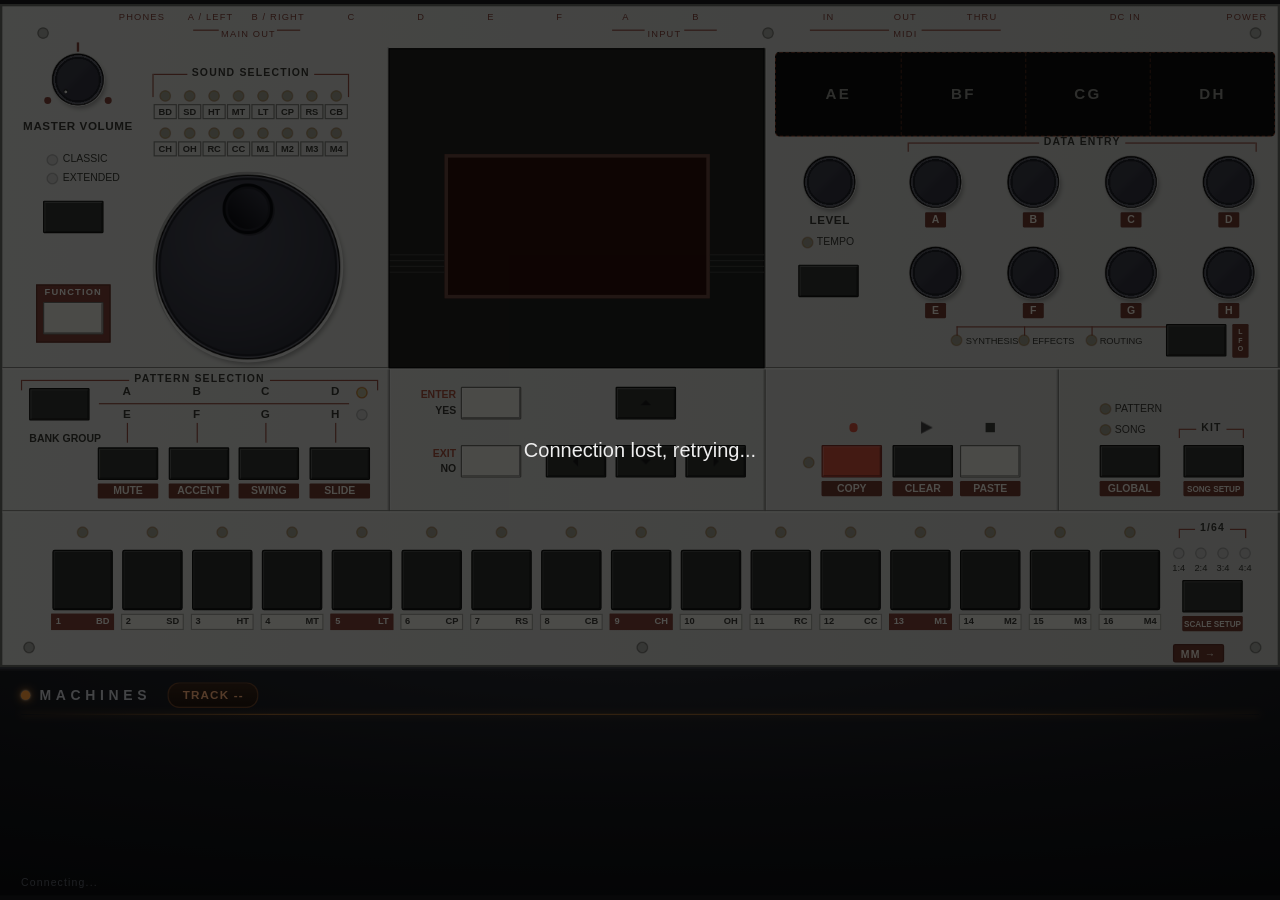
<file: source/elektron/md/mdJucePlugin/remote/index.html>
<!DOCTYPE html>
<html lang="en">
<head>
<meta charset="utf-8">
<meta name="viewport" content="width=device-width, initial-scale=1, maximum-scale=1, user-scalable=no, viewport-fit=cover">
<meta name="apple-mobile-web-app-capable" content="yes">
<meta name="apple-mobile-web-app-status-bar-style" content="black-translucent">
<meta name="mobile-web-app-capable" content="yes">
<title>Machinedrum</title>
<link rel="stylesheet" href="panel.css">
</head>
<body data-model="md">
<div id="stage">
<div id="panel" class="panel md">

	<div class="portLabel" style="left:95px;top:3px;width:50px">PHONES</div>
	<div class="portLabel" style="left:154px;top:3px;width:50px">A / LEFT</div>
	<div class="portLabel" style="left:210px;top:3px;width:54px">B / RIGHT</div>
	<div class="portLabel" style="left:280px;top:3px;width:40px">C</div>
	<div class="portLabel" style="left:340px;top:3px;width:40px">D</div>
	<div class="portLabel" style="left:400px;top:3px;width:40px">E</div>
	<div class="portLabel" style="left:459px;top:3px;width:40px">F</div>
	<div class="guide" style="left:164px;top:20px;width:22px;height:1px"></div>
	<div class="portLabel" style="left:188px;top:17px;width:46px">MAIN OUT</div>
	<div class="guide" style="left:236px;top:20px;width:20px;height:1px"></div>
	<div class="portLabel" style="left:519px;top:3px;width:34px">A</div>
	<div class="portLabel" style="left:579px;top:3px;width:34px">B</div>
	<div class="guide" style="left:524px;top:20px;width:28px;height:1px"></div>
	<div class="portLabel" style="left:554px;top:17px;width:30px">INPUT</div>
	<div class="guide" style="left:586px;top:20px;width:28px;height:1px"></div>
	<div class="portLabel" style="left:689px;top:3px;width:42px">IN</div>
	<div class="portLabel" style="left:755px;top:3px;width:42px">OUT</div>
	<div class="portLabel" style="left:818px;top:3px;width:48px">THRU</div>
	<div class="guide" style="left:694px;top:20px;width:68px;height:1px"></div>
	<div class="portLabel" style="left:764px;top:17px;width:24px">MIDI</div>
	<div class="guide" style="left:790px;top:20px;width:68px;height:1px"></div>
	<div class="portLabel" style="left:937px;top:3px;width:56px">DC IN</div>
	<div class="portLabel" style="left:1039px;top:3px;width:61px">POWER</div>

	<div class="screw" style="left:30px;top:18px"></div>
	<div class="screw" style="left:653px;top:18px"></div>
	<div class="screw" style="left:1072px;top:18px"></div>
	<div class="screw" style="left:18px;top:546px"></div>
	<div class="screw" style="left:545px;top:546px"></div>
	<div class="screw" style="left:1072px;top:546px"></div>
	<div class="ruleV" style="left:332px;top:36px;height:398px"></div>
	<div class="ruleV" style="left:655px;top:36px;height:398px"></div>
	<div class="ruleV" style="left:907px;top:311px;height:123px"></div>
	<div class="ruleH shadow" style="top:310px"></div>
	<div class="ruleH highlight" style="top:311px"></div>
	<div class="ruleH shadow" style="top:433px"></div>
	<div class="ruleH highlight" style="top:434px"></div>

	<!-- left: master, sound selection, mode, wheel, function -->
	<div class="masterMark" style="left:64px;top:31px;width:2px;height:8px"></div>
	<div class="masterMark dot" style="left:36px;top:78px"></div>
	<div class="masterMark dot" style="left:88px;top:78px"></div>
	<div class="knob master" id="encMaster" style="left:42px;top:40px"><div class="cap"></div></div>
	<div class="panelLabel" style="left:17px;top:96px;width:96px">MASTER VOLUME</div>
	<div class="titleRule" style="left:129px;top:58px;width:169px;height:20px"><span>SOUND SELECTION</span></div>
	<div id="soundSelect" class="soundSelect" style="left:130px;top:72px;width:167px;height:57px"></div>
	<div class="led modeDot" id="ledClassic" style="left:38px;top:127px"></div>
	<div class="modeLabel" style="left:52px;top:124px;width:72px">CLASSIC</div>
	<div class="led modeDot" id="ledExtended" style="left:38px;top:143px"></div>
	<div class="modeLabel" style="left:52px;top:140px;width:72px">EXTENDED</div>
	<div class="key" data-control="ClassicExtended" style="left:35px;top:167px"></div>
	<div class="knob wheel" id="encSound" data-encoder="SoundSelection" style="left:129px;top:142px"><div class="cap"></div></div>
	<div class="functionBezel" style="left:29px;top:239px;width:64px;height:50px"></div>
	<div class="functionLegend" style="left:30px;top:240px;width:62px">FUNCTION</div>
	<div class="key light" data-control="Function" style="left:35px;top:254px"></div>

	<!-- center display -->
	<div class="screenPanel" style="left:332px;top:36px;width:323px;height:275px"></div>
	<div class="lcd" style="left:380px;top:127px;width:228px;height:124px"><canvas id="lcd" width="128" height="64"></canvas></div>
	<div class="stripe" style="left:333px;top:213px"></div><div class="stripe" style="left:608px;top:213px"></div>
	<div class="stripe" style="left:333px;top:218px"></div><div class="stripe" style="left:608px;top:218px"></div>
	<div class="stripe" style="left:333px;top:223px"></div><div class="stripe" style="left:608px;top:223px"></div>
	<div class="stripe" style="left:333px;top:228px"></div><div class="stripe" style="left:608px;top:228px"></div>

	<!-- right: level, tempo, data entry -->
	<div id="xy" class="xyPad" style="left:664px;top:39px;width:430px;height:73px"></div>
	<div class="knob" id="encLevel" data-encoder="Level" style="left:688px;top:128px"><div class="cap"></div></div>
	<div class="panelLabel" style="left:682px;top:177px;width:58px">LEVEL</div>
	<div class="led" id="ledTempo" style="left:687px;top:198px"></div>
	<div class="miniLabel" style="left:700px;top:195px;width:44px;text-align:left">TEMPO</div>
	<div class="key" data-control="Tempo" style="left:684px;top:222px"></div>
	<div class="titleRule" style="left:778px;top:117px;width:300px;height:8px"><span>DATA ENTRY</span></div>
		<div id="dataEntry" class="dataEntry" style="left:779px;top:128px;width:298px;height:140px"></div>
	<div class="guide" style="left:820px;top:275px;width:180px;height:1px"></div>
	<div class="guide" style="left:820px;top:275px;width:1px;height:8px"></div>
	<div class="guide" style="left:878px;top:275px;width:1px;height:8px"></div>
	<div class="guide" style="left:936px;top:275px;width:1px;height:8px"></div>
	<div class="led" id="stSynth" style="left:815px;top:282px"></div>
	<div class="pageLabel" style="left:828px;top:280px;width:44px">SYNTHESIS</div>
	<div class="led" id="stFx" style="left:873px;top:282px"></div>
	<div class="pageLabel" style="left:885px;top:280px;width:42px">EFFECTS</div>
	<div class="led" id="stRoute" style="left:931px;top:282px"></div>
	<div class="pageLabel" style="left:943px;top:280px;width:44px">ROUTING</div>
	<div class="key" data-control="SynthesisEffectsRouting" style="left:1000px;top:273px"></div>
	<div class="verticalTab" style="left:1057px;top:273px">L<br>F<br>O</div>

	<!-- lower left: pattern selection -->
	<div class="titleRule" style="left:16px;top:321px;width:307px;height:9px"><span>PATTERN SELECTION</span></div>
	<div class="key" data-control="BankGroup" style="left:23px;top:328px"></div>
	<div class="secondary plain" style="left:20px;top:365px;width:68px">BANK GROUP</div>
	<div class="guide" style="left:83px;top:341px;width:215px;height:1px"></div>
	<div class="bankLetter" style="left:83px;top:324px">A</div><div class="bankLetter" style="left:143px;top:324px">B</div>
	<div class="bankLetter" style="left:202px;top:324px">C</div><div class="bankLetter" style="left:262px;top:324px">D</div>
	<div class="bankLetter" style="left:83px;top:344px">E</div><div class="bankLetter" style="left:143px;top:344px">F</div>
	<div class="bankLetter" style="left:202px;top:344px">G</div><div class="bankLetter" style="left:262px;top:344px">H</div>
	<div class="led bankInd top" id="ledBankAD" style="left:304px;top:327px"></div>
	<div class="led bankInd" id="ledBankEH" style="left:304px;top:346px"></div>
	<div class="guide" style="left:107px;top:358px;width:1px;height:17px"></div>
	<div class="guide" style="left:167px;top:358px;width:1px;height:17px"></div>
	<div class="guide" style="left:226px;top:358px;width:1px;height:17px"></div>
	<div class="guide" style="left:286px;top:358px;width:1px;height:17px"></div>
	<div class="captionedKey" style="left:82px;top:379px"><div class="key" data-control="BankA"></div><div class="secondary">MUTE</div></div>
	<div class="captionedKey" style="left:143px;top:379px"><div class="key" data-control="BankB"></div><div class="secondary">ACCENT</div></div>
	<div class="captionedKey" style="left:203px;top:379px"><div class="key" data-control="BankC"></div><div class="secondary">SWING</div></div>
	<div class="captionedKey" style="left:264px;top:379px"><div class="key" data-control="BankD"></div><div class="secondary">SLIDE</div></div>

	<!-- center navigation -->
	<div class="twoLine" style="left:356px;top:327px"><div class="action">ENTER</div><div>YES</div></div>
	<div class="key light" data-control="Enter" style="left:394px;top:327px"></div>
	<div class="key" data-control="Up" style="left:527px;top:327px"><div class="glyph up"></div></div>
	<div class="twoLine" style="left:356px;top:377px"><div class="action">EXIT</div><div>NO</div></div>
	<div class="key light" data-control="Exit" style="left:394px;top:377px"></div>
	<div class="key" data-control="Left" style="left:467px;top:377px"><div class="glyph left"></div></div>
	<div class="key" data-control="Down" style="left:527px;top:377px"><div class="glyph down"></div></div>
	<div class="key" data-control="Right" style="left:587px;top:377px"><div class="glyph right"></div></div>

	<!-- transport, pattern/song, kit -->
	<div class="recordIcon" style="left:728px;top:358px"></div>
	<div class="playIcon" style="left:786px;top:355px"></div>
	<div class="stopIcon" style="left:845px;top:358px"></div>
	<div class="led" id="ledRecord" style="left:688px;top:387px"></div>
	<div class="captionedKey" style="left:704px;top:377px"><div class="key record" data-control="Record"></div><div class="secondary">COPY</div></div>
	<div class="captionedKey" style="left:765px;top:377px"><div class="key" data-control="Play"></div><div class="secondary">CLEAR</div></div>
	<div class="captionedKey" style="left:823px;top:377px"><div class="key light" data-control="Stop"></div><div class="secondary">PASTE</div></div>
	<div class="statusItem" style="left:943px;top:337px"><div class="led" id="stPattern"></div><div class="statusLabel">PATTERN</div></div>
	<div class="statusItem" style="left:943px;top:355px"><div class="led" id="stSong"></div><div class="statusLabel">SONG</div></div>
	<div class="titleRule" style="left:1011px;top:363px;width:56px;height:8px"><span>KIT</span></div>
	<div class="captionedKey" style="left:943px;top:377px"><div class="key" data-control="PatternSong"></div><div class="secondary">GLOBAL</div></div>
	<div class="captionedKey" style="left:1015px;top:377px"><div class="key" data-control="Kit"></div><div class="secondary compact">SONG SETUP</div></div>

	<!-- step strip -->
	<div id="stepStrip" class="stepStrip" style="left:39px;top:447px;width:960px;height:89px"></div>

	<!-- scale cluster -->
	<div id="switchMachine" class="switchMachine" style="left:1006px;top:548px">MM &rarr;</div>
	<div class="scaleCluster" style="left:1002px;top:443px;width:77px;height:94px">
		<div class="titleRule scaleRule" style="left:9px;top:6px;width:58px;height:8px"><span>1/64</span></div>
		<div class="scalePages">
			<div class="scaleCell"><div class="led scaleDot" id="mdPatternPage0"></div><div class="scaleLabel">1:4</div></div>
			<div class="scaleCell"><div class="led scaleDot" id="mdPatternPage1"></div><div class="scaleLabel">2:4</div></div>
			<div class="scaleCell"><div class="led scaleDot" id="mdPatternPage2"></div><div class="scaleLabel">3:4</div></div>
			<div class="scaleCell"><div class="led scaleDot" id="mdPatternPage3"></div><div class="scaleLabel">4:4</div></div>
		</div>
		<div class="key" data-control="Scale" style="left:12px;top:50px"></div>
		<div class="secondary compact" style="left:12px;top:81px;width:52px">SCALE SETUP</div>
	</div>
</div>
<div id="rack" class="rack"></div>
</div>
<div id="overlay"><div id="overlayText">Connecting to the machine...</div></div>
<script src="panel.js"></script>
<script src="rack.js"></script>
</body>
</html>
</file>
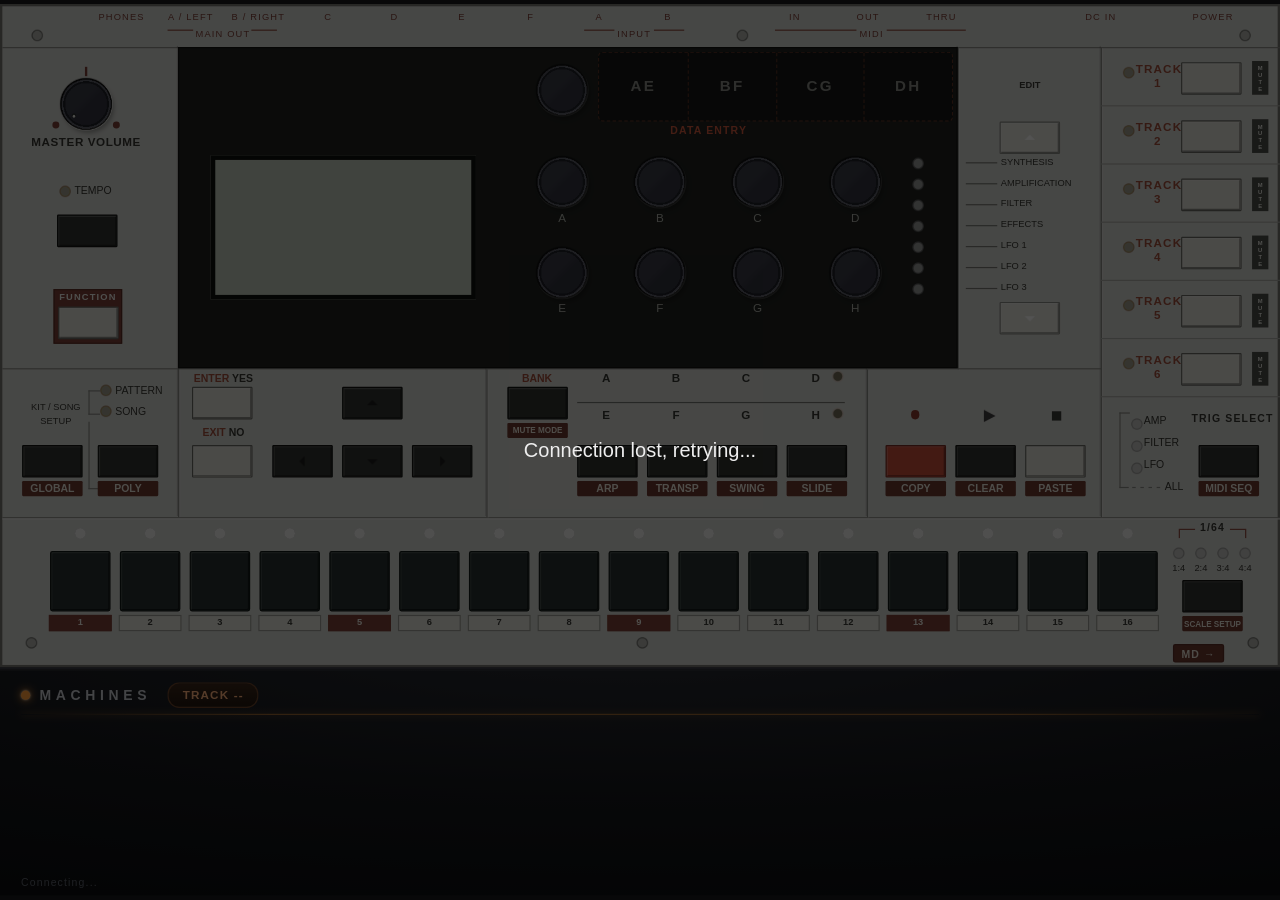
<file: source/elektron/md/mdJucePlugin/remote/index-mm.html>
<!DOCTYPE html>
<html lang="en">
<head>
<meta charset="utf-8">
<meta name="viewport" content="width=device-width, initial-scale=1, maximum-scale=1, user-scalable=no, viewport-fit=cover">
<meta name="apple-mobile-web-app-capable" content="yes">
<meta name="apple-mobile-web-app-status-bar-style" content="black-translucent">
<meta name="mobile-web-app-capable" content="yes">
<title>Monomachine</title>
<link rel="stylesheet" href="panel.css">
</head>
<body data-model="mm">
<div id="stage">
<div id="panel" class="panel mm">

	<div class="portLabel" style="left:80px;top:3px;width:45px">PHONES</div>
	<div class="portLabel" style="left:137px;top:3px;width:50px">A / LEFT</div>
	<div class="portLabel" style="left:195px;top:3px;width:50px">B / RIGHT</div>
	<div class="portLabel" style="left:260px;top:3px;width:40px">C</div>
	<div class="portLabel" style="left:317px;top:3px;width:40px">D</div>
	<div class="portLabel" style="left:375px;top:3px;width:40px">E</div>
	<div class="portLabel" style="left:434px;top:3px;width:40px">F</div>
	<div class="guide" style="left:142px;top:20px;width:22px;height:1px"></div>
	<div class="portLabel" style="left:166px;top:17px;width:46px">MAIN OUT</div>
	<div class="guide" style="left:214px;top:20px;width:22px;height:1px"></div>
	<div class="portLabel" style="left:496px;top:3px;width:34px">A</div>
	<div class="portLabel" style="left:555px;top:3px;width:34px">B</div>
	<div class="guide" style="left:500px;top:20px;width:26px;height:1px"></div>
	<div class="portLabel" style="left:528px;top:17px;width:30px">INPUT</div>
	<div class="guide" style="left:560px;top:20px;width:26px;height:1px"></div>
	<div class="portLabel" style="left:660px;top:3px;width:42px">IN</div>
	<div class="portLabel" style="left:723px;top:3px;width:42px">OUT</div>
	<div class="portLabel" style="left:783px;top:3px;width:48px">THRU</div>
	<div class="guide" style="left:664px;top:20px;width:70px;height:1px"></div>
	<div class="portLabel" style="left:736px;top:17px;width:22px">MIDI</div>
	<div class="guide" style="left:760px;top:20px;width:68px;height:1px"></div>
	<div class="portLabel" style="left:916px;top:3px;width:56px">DC IN</div>
	<div class="portLabel" style="left:1010px;top:3px;width:61px">POWER</div>

	<div class="screw mm" style="left:25px;top:20px"></div>
	<div class="screw mm" style="left:631px;top:20px"></div>
	<div class="screw mm" style="left:1063px;top:20px"></div>
	<div class="screw mm" style="left:20px;top:542px"></div>
	<div class="screw mm" style="left:545px;top:542px"></div>
	<div class="screw mm" style="left:1070px;top:542px"></div>
	<div class="ruleH shadow" style="top:35px"></div>
	<div class="ruleV" style="left:151px;top:35px;height:404px"></div>
	<div class="ruleV" style="left:821px;top:35px;height:277px"></div>
	<div class="ruleV" style="left:944px;top:35px;height:404px"></div>
	<div class="ruleH shadow" style="top:311px;width:945px"></div>
	<div class="ruleH shadow" style="top:439px"></div>
	<div class="ruleH highlight" style="top:440px"></div>
	<div class="ruleV" style="left:416px;top:312px;height:127px"></div>
	<div class="ruleV" style="left:743px;top:312px;height:127px"></div>

	<!-- left: master, tempo, function -->
	<div class="masterMark" style="left:71px;top:52px;width:2px;height:8px"></div>
	<div class="masterMark dot" style="left:43px;top:99px"></div>
	<div class="masterMark dot" style="left:95px;top:99px"></div>
	<div class="knob master" id="encMaster" style="left:49px;top:61px"><div class="cap"></div></div>
	<div class="panelLabel" style="left:23px;top:110px;width:98px">MASTER VOLUME</div>
	<div class="led" id="mmTempoLed" style="left:49px;top:154px"></div>
	<div class="miniLabel" style="left:62px;top:151px;width:50px;text-align:left">TEMPO</div>
	<div class="key" data-control="Tempo" style="left:47px;top:179px"></div>
	<div class="functionBezel" style="left:44px;top:243px;width:59px;height:47px"></div>
	<div class="functionLegend" style="left:45px;top:244px;width:57px">FUNCTION</div>
	<div class="key light" data-control="Function" style="left:48px;top:258px"></div>

	<!-- black panel: display, level, data entry, XY pad -->
	<div class="blackPanel" style="left:151px;top:35px;width:670px;height:276px"></div>
	<div class="lcd" style="left:179px;top:128px;width:228px;height:124px"><canvas id="lcd" width="128" height="64"></canvas></div>
	<div class="knob" id="encLevel" data-encoder="Level" style="left:458px;top:49px"><div class="cap"></div></div>
	<div id="xy" class="xyPad" style="left:512px;top:39px;width:305px;height:60px"></div>
	<div class="dataHeading" style="left:560px;top:101px;width:94px">DATA ENTRY</div>
	<div id="dataEntry" class="dataEntry" style="left:458px;top:128px;width:298px;height:138px"></div>
	<div class="led pageDot" id="mmPageLed0" style="left:782px;top:130px"></div>
	<div class="led pageDot" id="mmPageLed1" style="left:782px;top:148px"></div>
	<div class="led pageDot" id="mmPageLed2" style="left:782px;top:166px"></div>
	<div class="led pageDot" id="mmPageLed3" style="left:782px;top:184px"></div>
	<div class="led pageDot" id="mmPageLed4" style="left:782px;top:202px"></div>
	<div class="led pageDot" id="mmPageLed5" style="left:782px;top:220px"></div>
	<div class="led pageDot" id="mmPageLed6" style="left:782px;top:238px"></div>

	<!-- page strip -->
	<div class="pageHeading" style="left:858px;top:61px;width:50px">EDIT</div>
	<div class="key light dataArrow" data-control="DataPageBackward" style="left:857px;top:99px"><div class="glyph up"></div></div>
	<div class="pageRule" style="left:828px;top:134px"></div><div class="pageLabel pageSelect" data-page="0" style="left:858px;top:127px;width:78px">SYNTHESIS</div>
	<div class="pageRule" style="left:828px;top:152px"></div><div class="pageLabel pageSelect" data-page="1" style="left:858px;top:145px;width:78px">AMPLIFICATION</div>
	<div class="pageRule" style="left:828px;top:170px"></div><div class="pageLabel pageSelect" data-page="2" style="left:858px;top:163px;width:78px">FILTER</div>
	<div class="pageRule" style="left:828px;top:188px"></div><div class="pageLabel pageSelect" data-page="3" style="left:858px;top:181px;width:78px">EFFECTS</div>
	<div class="pageRule" style="left:828px;top:206px"></div><div class="pageLabel pageSelect" data-page="4" style="left:858px;top:199px;width:78px">LFO 1</div>
	<div class="pageRule" style="left:828px;top:224px"></div><div class="pageLabel pageSelect" data-page="5" style="left:858px;top:217px;width:78px">LFO 2</div>
	<div class="pageRule" style="left:828px;top:242px"></div><div class="pageLabel pageSelect" data-page="6" style="left:858px;top:235px;width:78px">LFO 3</div>
	<div class="key light dataArrow" data-control="DataPageForward" style="left:857px;top:254px"><div class="glyph down"></div></div>

	<!-- six track rows -->
	<div id="trackStack" class="trackStack" style="left:944px;top:46px;width:156px;height:300px"></div>

	<!-- lower left: pattern/song, kit, song -->
	<div class="statusItem" style="left:84px;top:321px"><div class="led" id="stPattern"></div><div class="statusLabel">PATTERN</div></div>
	<div class="statusItem" style="left:84px;top:339px"><div class="led" id="stSong"></div><div class="statusLabel">SONG</div></div>
	<div class="bracket" style="left:74px;top:330px;width:1px;height:21px"></div>
	<div class="bracket" style="left:74px;top:330px;width:10px;height:1px"></div>
	<div class="bracket" style="left:74px;top:350px;width:10px;height:1px"></div>
	<div class="bracket" style="left:74px;top:357px;width:1px;height:58px"></div>
	<div class="bracket" style="left:74px;top:414px;width:9px;height:1px"></div>
	<div class="setupLabel" style="left:16px;top:339px;width:60px">KIT / SONG<br>SETUP</div>
	<div class="captionedKey" style="left:17px;top:377px"><div class="key" data-control="Kit"></div><div class="secondary">GLOBAL</div></div>
	<div class="captionedKey" style="left:82px;top:377px"><div class="key" data-control="SongEnable"></div><div class="secondary">POLY</div></div>

	<!-- center navigation -->
	<div class="pairLabel" style="left:161px;top:315px;width:58px"><span class="action">ENTER</span> YES</div>
	<div class="key light" data-control="Enter" style="left:163px;top:327px"></div>
	<div class="key" data-control="Up" style="left:292px;top:327px"><div class="glyph up"></div></div>
	<div class="pairLabel" style="left:164px;top:361px;width:52px"><span class="action">EXIT</span> NO</div>
	<div class="key light" data-control="Exit" style="left:163px;top:377px"></div>
	<div class="key" data-control="Left" style="left:232px;top:377px"><div class="glyph left"></div></div>
	<div class="key" data-control="Down" style="left:292px;top:377px"><div class="glyph down"></div></div>
	<div class="key" data-control="Right" style="left:352px;top:377px"><div class="glyph right"></div></div>

	<!-- bank -->
	<div class="pairLabel" style="left:435px;top:315px;width:49px"><span class="action">BANK</span></div>
	<div class="captionedKey" style="left:434px;top:327px"><div class="key" data-control="BankGroup"></div><div class="secondary compact">MUTE MODE</div></div>
	<div class="bankRule" style="left:494px;top:340px;width:230px;height:1px"></div>
	<div class="bankLetter" style="left:495px;top:315px;height:10px;line-height:10px">A</div><div class="bankLetter" style="left:555px;top:315px;height:10px;line-height:10px">B</div>
	<div class="bankLetter" style="left:615px;top:315px;height:10px;line-height:10px">C</div><div class="bankLetter" style="left:675px;top:315px;height:10px;line-height:10px">D</div>
	<div class="bankLetter" style="left:495px;top:345px">E</div><div class="bankLetter" style="left:555px;top:345px">F</div>
	<div class="bankLetter" style="left:615px;top:345px">G</div><div class="bankLetter" style="left:675px;top:345px">H</div>
	<div class="bankLed" id="mmBankGroupAD" style="left:713px;top:313px"></div>
	<div class="bankLed" id="mmBankGroupEH" style="left:713px;top:345px"></div>
	<div class="captionedKey" style="left:494px;top:377px"><div class="key" data-control="BankA"></div><div class="secondary">ARP</div></div>
	<div class="captionedKey" style="left:554px;top:377px"><div class="key" data-control="BankB"></div><div class="secondary">TRANSP</div></div>
	<div class="captionedKey" style="left:614px;top:377px"><div class="key" data-control="BankC"></div><div class="secondary">SWING</div></div>
	<div class="captionedKey" style="left:674px;top:377px"><div class="key" data-control="BankD"></div><div class="secondary">SLIDE</div></div>

	<!-- transport -->
	<div class="recordIcon mmLed" id="mmRecordLed" style="left:781px;top:347px"></div>
	<div class="playIcon" style="left:840px;top:345px"></div>
	<div class="stopIcon" style="left:902px;top:348px"></div>
	<div class="captionedKey" style="left:759px;top:377px"><div class="key record" data-control="Record"></div><div class="secondary">COPY</div></div>
	<div class="captionedKey" style="left:819px;top:377px"><div class="key" data-control="Play"></div><div class="secondary">CLEAR</div></div>
	<div class="captionedKey" style="left:879px;top:377px"><div class="key light" data-control="Stop"></div><div class="secondary">PASTE</div></div>

	<!-- trig mode -->
	<div class="bracket" style="left:960px;top:349px;width:1px;height:65px"></div>
	<div class="bracket" style="left:960px;top:349px;width:9px;height:1px"></div>
	<div class="bracket" style="left:960px;top:413px;width:8px;height:1px"></div>
	<div class="bracket" style="left:971px;top:413px;width:3px;height:1px"></div>
	<div class="bracket" style="left:978px;top:413px;width:3px;height:1px"></div>
	<div class="bracket" style="left:985px;top:413px;width:3px;height:1px"></div>
	<div class="bracket" style="left:992px;top:413px;width:3px;height:1px"></div>
	<div class="led modeDot" id="mmTrigAmp" style="left:970px;top:354px"></div>
	<div class="trigModeLabel" style="left:981px;top:349px;width:42px">AMP</div>
	<div class="led modeDot" id="mmTrigFilter" style="left:970px;top:373px"></div>
	<div class="trigModeLabel" style="left:981px;top:368px;width:42px">FILTER</div>
	<div class="led modeDot" id="mmTrigLfo" style="left:970px;top:392px"></div>
	<div class="trigModeLabel" style="left:981px;top:387px;width:42px">LFO</div>
	<div class="trigModeLabel" style="left:999px;top:406px;width:26px">ALL</div>
	<div class="miniLabel bold" style="left:1022px;top:348px;width:68px">TRIG SELECT</div>
	<div class="captionedKey" style="left:1028px;top:377px"><div class="key" data-control="TrigSelect"></div><div class="secondary">MIDI SEQ</div></div>

	<!-- step strip -->
	<div id="stepStrip" class="stepStrip" style="left:37px;top:448px;width:960px;height:89px"></div>

	<!-- scale cluster -->
	<div id="switchMachine" class="switchMachine" style="left:1006px;top:548px">MD &rarr;</div>
	<div class="scaleCluster" style="left:1002px;top:443px;width:77px;height:94px">
		<div class="titleRule scaleRule" style="left:9px;top:6px;width:58px;height:8px"><span>1/64</span></div>
		<div class="scalePages">
			<div class="scaleCell"><div class="led scaleDot" id="mmTrackPage0"></div><div class="scaleLabel">1:4</div></div>
			<div class="scaleCell"><div class="led scaleDot" id="mmTrackPage1"></div><div class="scaleLabel">2:4</div></div>
			<div class="scaleCell"><div class="led scaleDot" id="mmTrackPage2"></div><div class="scaleLabel">3:4</div></div>
			<div class="scaleCell"><div class="led scaleDot" id="mmTrackPage3"></div><div class="scaleLabel">4:4</div></div>
		</div>
		<div class="key" data-control="Scale" style="left:12px;top:50px"></div>
		<div class="secondary compact" style="left:12px;top:81px;width:52px">SCALE SETUP</div>
	</div>
</div>
<div id="rack" class="rack"></div>
</div>
<div id="overlay"><div id="overlayText">Connecting to the machine...</div></div>
<script src="panel.js"></script>
<script src="rack.js"></script>
</body>
</html>
</file>
<file: source/elektron/md/mdJucePlugin/remote/panel.css>
/* Machinedrum / Monomachine remote panel. Geometry mirrors skins/mdDefault/mdDefault.rml and
   skins/mmSfx60/mmSfx60.rml (1 dp = 1 px at scale 1). */

/* every element: no browser gestures. Without this, a second finger on an encoder while a trig key is
   held starts a pinch and Safari cancels the first pointer, which releases the trig and turns a
   parameter lock into a plain parameter change. */
* { touch-action: none; -webkit-touch-callout: none; }
html, body {
	margin: 0; padding: 0; background: #17181a; height: 100%; overflow: hidden;
	font-family: Roboto, "Helvetica Neue", Helvetica, Arial, sans-serif;
	-webkit-user-select: none; user-select: none; -webkit-touch-callout: none;
	touch-action: none; overscroll-behavior: none;
}
#stage { position: absolute; left: 0; top: 0; width: 1100px; height: 570px; transform-origin: 0 0; }
.panel { position: absolute; left: 0; top: 0; width: 1100px; height: 570px; background: #d0d1cc;
	border: 2px solid #676863; box-sizing: border-box; color: #30312d;
	background-image: linear-gradient(90deg, #ffffff16, #00000010); }
.panel > div, .panel div { box-sizing: border-box; }
.panel > * { position: absolute; }

.portLabel { color: #7c3f35; font-size: 8px; letter-spacing: 1px; text-align: center; white-space: nowrap; height: 13px; line-height: 13px; overflow: hidden; }
.guide { background: #8d493c; }
.screw { width: 10px; height: 10px; background: url(mdScrew.png) center/contain no-repeat; }
.ruleV { width: 1px; background: #747570; box-shadow: 1px 1px 0 0 #ffffff30, -1px -1px 0 0 #0000002c; }
.ruleH { left: 0; width: 1100px; height: 1px; }
.ruleH.shadow { background: #777872; }
.ruleH.highlight { background: #e0e1dc; }
.masterMark { background: #7b4035; }
.masterMark.dot { width: 6px; height: 6px; border-radius: 3px; }
.panelLabel { color: #353630; font-size: 10px; font-weight: bold; letter-spacing: 0.5px; text-align: center; white-space: nowrap; height: 14px; line-height: 14px; overflow: visible; }
.miniLabel { color: #353630; font-size: 9px; text-align: center; white-space: nowrap; height: 15px; line-height: 15px; }
.modeLabel { color: #353630; font-size: 9px; text-align: left; height: 15px; line-height: 15px; white-space: nowrap; }
.pageLabel { color: #353630; font-size: 8px; text-align: left; height: 15px; line-height: 15px; white-space: nowrap; }
.bankLetter { color: #353630; font-size: 10px; font-weight: bold; text-align: center; width: 48px; height: 13px; line-height: 13px; }

.titleRule { display: flex; align-items: flex-start; justify-content: center; border-left: 1px solid #8d493c; border-right: 1px solid #8d493c; }
.titleRule::before, .titleRule::after { content: ""; flex: 1 1 auto; height: 1px; background: #8d493c; }
.titleRule span { flex: 0 0 auto; height: 14px; line-height: 14px; margin-top: -8px; padding: 0 4px; font-size: 9px; font-weight: bold; letter-spacing: 1px; color: #353630; white-space: nowrap; }

.secondary { background: #6b382e; border-radius: 1px; color: #ece7dc; font-size: 9px; font-weight: bold; text-align: center; white-space: nowrap; overflow: hidden; height: 13px; line-height: 13px; width: 52px; }
.secondary.compact { font-size: 7px; }
.secondary.plain { background: transparent; color: #353630; }
.captionedKey { width: 52px; height: 44px; }
.captionedKey .key { position: absolute; left: 0; top: 0; }
.captionedKey .secondary { position: absolute; left: 0; top: 31px; }
.twoLine { width: 34px; height: 28px; display: flex; flex-direction: column; justify-content: center; font-size: 9px; font-weight: bold; text-align: right; color: #353630; }
.twoLine div { height: 13px; line-height: 13px; }
.twoLine .action { color: #a04d39; }
.statusItem { display: flex; flex-direction: row; align-items: center; height: 18px; }
.statusItem .led { position: relative; }
.statusLabel { color: #353630; font-size: 9px; margin-left: 3px; height: 14px; line-height: 14px; white-space: nowrap; }
.functionBezel { background: #7b4035; border: 1px solid #5b2d25; }
.functionLegend { color: #eeeee8; font-size: 8px; font-weight: bold; letter-spacing: 1px; text-align: center; height: 12px; line-height: 12px; }
.verticalTab { width: 14px; height: 29px; padding-top: 4px; background: #6b382e; border-radius: 1px; color: #ece5d8; font-size: 6px; font-weight: bold; line-height: 7px; text-align: center; }

/* keys */
.key { width: 52px; height: 28px; background: #30332f; border: 1px solid #111310; border-radius: 1px;
	box-shadow: inset 1px 1px 0 #ffffff30, inset -1px -1px 0 #00000060; }
.key.light { background: #dfded6; border-color: #686963; }
.key.record { background: #c94d3a; border-color: #782d24; }
.key.down { background: #d05f3d !important; box-shadow: inset 1px 1px 0 #00000040; }
.glyph { position: absolute; left: 0; top: 0; width: 100%; height: 100%; background-position: center; background-repeat: no-repeat; background-size: 14px 14px; filter: invert(0.9); }
.glyph.up { background-image: url(arrow_up.png); }
.glyph.down { background-image: url(arrow_down.png); }
.glyph.left { background-image: url(arrow_left.png); }
.glyph.right { background-image: url(arrow_right.png); }
.recordIcon { width: 7px; height: 8px; border-radius: 4px; background: #c94d3a; }
.playIcon { width: 14px; height: 14px; background: url(elektronPlayTriangle.png) center/contain no-repeat; filter: brightness(0.25); }
.stopIcon { width: 8px; height: 8px; background: #3a3b36; }

/* LEDs */
.led { width: 10px; height: 10px; background: url(elektronLedLens.png) center/contain no-repeat;
	filter: opacity(0.55) sepia(1) saturate(4) hue-rotate(-20deg) brightness(0.45); }
.led.lit { filter: sepia(1) saturate(6) hue-rotate(-25deg) brightness(1.15) drop-shadow(0 0 3px #f05a3d); }
.led.modeDot, .led.bankInd, .led.scaleDot { filter: opacity(0.5) grayscale(0.5) brightness(0.7); }
.led.bankInd.top { filter: sepia(1) saturate(3) hue-rotate(-20deg) brightness(0.7); }
.led.modeDot.lit, .led.bankInd.lit, .led.scaleDot.lit { filter: sepia(1) saturate(6) hue-rotate(-25deg) brightness(1.15) drop-shadow(0 0 3px #f05a3d); }
.led.green.lit { filter: sepia(1) saturate(6) hue-rotate(60deg) brightness(1.1) drop-shadow(0 0 3px #6f6); }
.led.yellow.lit { filter: sepia(1) saturate(6) hue-rotate(10deg) brightness(1.3) drop-shadow(0 0 3px #fd4); }

/* sound selection grid */
.soundSelect { display: flex; flex-direction: column; gap: 7px; }
.soundSelect .row { display: flex; flex-direction: row; gap: 1px; height: 25px; }
.soundSelect .cell { display: flex; flex-direction: column; align-items: center; width: 20px; height: 25px; }
.soundSelect .cell .led { position: relative; }
.soundSelect .name { border: 1px solid #777872; color: #353630; font-size: 8px; font-weight: bold; text-align: center; width: 20px; height: 13px; line-height: 11px; margin-top: 2px; white-space: nowrap; overflow: hidden; }

/* data entry */
.dataEntry { display: flex; flex-direction: column; gap: 16px; }
.dataEntry .row { display: flex; flex-direction: row; gap: 38px; height: 62px; }
.dataEntry .cell { display: flex; flex-direction: column; align-items: center; width: 46px; height: 62px; }
.dataEntry .cell .knob { position: relative; }
.dataEntry .caption { background: #6b382e; border-radius: 1px; color: #ece5d8; font-size: 9px; font-weight: bold; text-align: center; width: 18px; height: 13px; line-height: 13px; margin-top: 3px; }

/* knobs: endless encoders, a blank cap with a rotating indicator */
.knob { width: 46px; height: 46px; border-radius: 50%; }
.knob .cap { position: absolute; left: 0; top: 0; width: 100%; height: 100%; border-radius: 50%;
	background: url(elektronKnobBlankAtlas.png) 0 0 / 800% 600% no-repeat;
	box-shadow: inset -1px -2px 0 0 #ffffff1e, inset 2px 2px 0 0 #00000038, 2px 3px 4px -1px #00000048; }
.knob.master .cap { background: url(elektronMasterKnobAtlas.png) 0 0 / 800% 600% no-repeat; }
.knob.wheel { width: 164px; height: 164px; }
.knob.wheel .cap { background: url(mdSoundWheel.png) 0 0 / 800% 600% no-repeat; }
.knob.held .cap { opacity: 0.75; }

/* display */
.screenPanel { background: #20211f; border: 1px solid #0b0c0b; }
.lcd { background: #2b0e0a; border: 3px solid #67463c; display: flex; align-items: center; justify-content: center; }
.lcd canvas { width: 222px; height: 111px; image-rendering: pixelated; image-rendering: crisp-edges; }
.stripe { width: 47px; height: 1px; background: #3b3c39; }

/* step strip */
.stepStrip { display: flex; flex-direction: row; }
.stepStrip .cell { position: relative; width: 60px; height: 89px; flex: 0 0 auto; }
.stepStrip .led { position: absolute; left: 25px; top: 0; }
.stepStrip .trig { position: absolute; left: 4px; top: 20px; width: 52px; height: 52px; background: #292c29; border: 1px solid #101210; border-radius: 2px;
	box-shadow: inset 1px 1px 0 #ffffff20, inset -1px -1px 0 #00000080; }
.stepStrip .trig.down { background: #d77c43; }
.stepStrip .legend { position: absolute; left: 3px; top: 75px; width: 54px; height: 14px; line-height: 12px; font-size: 8px; font-weight: bold;
	background: #e2e1d9; border: 1px solid #9a9b94; color: #393a35; }
.stepStrip .legend.primary { background: #7b4035; border-color: #7b4035; color: #f0eee7; }
.stepStrip .legend .num { position: absolute; left: 3px; top: 0; }
.stepStrip .legend .name { position: absolute; right: 3px; top: 0; }

/* scale cluster */
.scaleCluster > * { position: absolute; }
.scalePages { left: 4px; top: 22px; width: 67px; height: 25px; display: flex; flex-direction: row; gap: 9px; }
.scaleCell { position: relative; width: 10px; height: 25px; flex: 0 0 auto; }
.scaleCell .led { position: absolute; left: 0; top: 0; }
.scaleLabel { position: absolute; left: -5px; top: 11px; width: 20px; height: 13px; line-height: 13px; font-size: 8px; color: #353630; text-align: center; white-space: nowrap; }

/* overlay */
#overlay { position: fixed; left: 0; top: 0; right: 0; bottom: 0; background: #000000aa; color: #eee; display: flex; align-items: center; justify-content: center; font-size: 20px; z-index: 10; }
#overlay.hidden { display: none; }

/* XY multitouch pad: permanent, each finger drives two DATA ENTRY encoders */
.xyPad { background: #0b0c0b; border: 1px dashed #d05f3d99; border-radius: 4px; overflow: visible; z-index: 5; }
.xyZone { position: absolute; top: 0; bottom: 0; width: 25%; box-sizing: border-box; border-left: 1px dashed #d05f3d55; pointer-events: none; }
.xyZone:first-child { border-left: none; }
.xyZone.active { background: #d05f3d22; }
.xyZoneLabel { position: absolute; left: 0; right: 0; top: 50%; margin-top: -9px; height: 18px; line-height: 18px; text-align: center;
	color: #8a8c86; font-size: 13px; font-weight: bold; letter-spacing: 2px; }
.xyZone.active .xyZoneLabel { color: #f0a06c; }
.xyFinger { position: absolute; width: 56px; height: 56px; margin: -28px 0 0 -28px; border-radius: 50%; border: 3px solid #f0a06c;
	background: #f0a06c33; color: #ffe8d6; font-size: 14px; font-weight: bold; text-align: center; line-height: 50px; pointer-events: none; z-index: 7; }
.switchMachine { width: 44px; height: 16px; line-height: 16px; text-align: center; font-size: 9px; font-weight: bold; letter-spacing: 1px;
	color: #ece5d8; background: #6b382e; border: 1px solid #5b2d25; border-radius: 2px; }
.switchMachine.busy { opacity: 0.5; }

/* ---- Monomachine ---- */
.panel.mm { background: #d4d5d0; border-color: #74756f; color: #292a26; }
.mm .screw { background-image: url(mmScrew.png); }
.mm .ruleV { background: #898a84; }
.mm .ruleH.shadow { background: #898a84; }
.mm .ruleH.highlight { background: #e4e5e0; }
.blackPanel { background: #20221f; border: 1px solid #11120f; }
.mm .lcd { background: #c0c9ba; border: 4px solid #0d0f0c; }
.mm .lcd canvas { width: 220px; height: 110px; }
.dataHeading { color: #d0583c; font-size: 9px; font-weight: bold; letter-spacing: 1px; text-align: center; height: 13px; line-height: 13px; white-space: nowrap; }
.mm .dataEntry { gap: 18px; }
.mm .dataEntry .row { height: 60px; }
.mm .dataEntry .cell { height: 60px; }
.mm .dataEntry .caption { background: transparent; color: #aeb0a8; font-weight: normal; font-size: 10px; margin-top: 1px; width: 37px; }
.mm .xyPad { border-color: #d05f3d66; background: #151614; }
.led.pageDot { filter: opacity(0.7) grayscale(1) brightness(0.8); }
.led.pageDot.lit { filter: sepia(1) saturate(6) hue-rotate(-25deg) brightness(1.15) drop-shadow(0 0 3px #f05a3d); }
.pageHeading { color: #383934; font-size: 8px; font-weight: bold; text-align: center; height: 13px; line-height: 13px; }
.pageRule { width: 27px; height: 1px; background: #777972; }
.pageLabel.pageSelect { height: 14px; line-height: 14px; }
.key.dataArrow { background: #e1e1da; border-color: #898a84; }
.key.dataArrow .glyph { filter: none; opacity: 0.8; }
.trackStack { display: flex; flex-direction: column; }
.trackRow { position: relative; width: 156px; height: 50px; flex: 0 0 auto; }
.trackRow > * { position: absolute; }
.trackRule { left: 0; top: 39px; width: 156px; height: 1px; background: #aaaba5; }
.trackRow .led { left: 19px; top: 6px; }
.trackLabel { left: 30px; top: 0; width: 38px; height: 28px; line-height: 12px; padding-top: 2px; color: #a04d39; font-size: 10px; font-weight: bold; letter-spacing: 1px; text-align: center; }
.trackRow .key { left: 69px; top: 2px; }
.trackTab { left: 130px; top: 1px; width: 14px; height: 29px; padding-top: 3px; background: #4b4d47; color: #efefe8; font-size: 5px; font-weight: bold; line-height: 6px; text-align: center; }
.mm .led.green { filter: sepia(1) saturate(6) hue-rotate(60deg) brightness(1.1) drop-shadow(0 0 3px #6f6); }
.mm .led.red { filter: sepia(1) saturate(6) hue-rotate(-25deg) brightness(1.15) drop-shadow(0 0 3px #f05a3d); }
.mm .led.yellow { filter: sepia(1) saturate(6) hue-rotate(10deg) brightness(1.3) drop-shadow(0 0 3px #fd4); }
.mm .stepStrip .led { filter: opacity(0.6) grayscale(1) brightness(1.5); }
.mm .stepStrip .led.green { filter: sepia(1) saturate(6) hue-rotate(60deg) brightness(1.1) drop-shadow(0 0 3px #6f6); }
.mm .stepStrip .led.red { filter: sepia(1) saturate(6) hue-rotate(-25deg) brightness(1.15) drop-shadow(0 0 3px #f05a3d); }
.mm .stepStrip .led.yellow { filter: sepia(1) saturate(6) hue-rotate(10deg) brightness(1.3) drop-shadow(0 0 3px #fd4); }
.mm .stepStrip .trig { background: #27312f; border-color: #101714; }
.mm .stepStrip .trig.down { background: #c96a40; }
.mm .stepStrip .legend { text-align: center; }
.bracket { background: #898a84; }
.setupLabel { color: #353630; font-size: 8px; line-height: 12px; height: 28px; text-align: center; white-space: nowrap; }
.pairLabel { color: #353630; font-size: 9px; font-weight: bold; height: 10px; line-height: 10px; white-space: nowrap; text-align: center; }
.pairLabel .action { color: #a04d39; }
.bankRule { background: #74756f; }
.bankLed { width: 10px; height: 10px; background: url(mmBankLed.png) center/contain no-repeat; }
.bankLed.lit { background-image: url(mmBankLedLit.png); }
.mm .recordIcon { background: #8a3a2c; }
.mm .recordIcon.lit { background: #ff5a3a; box-shadow: 0 0 4px #ff5a3a; }
.mm .playIcon { filter: brightness(0.25); }
.trigModeLabel { color: #353630; font-size: 9px; text-align: left; height: 14px; line-height: 14px; white-space: nowrap; }
.miniLabel.bold { font-weight: bold; letter-spacing: 1px; height: 13px; line-height: 13px; }

/* ---- machine rack below the faceplate ---- */
#stage { height: 766px; }
.rack { position: absolute; left: 0; top: 570px; width: 1100px; height: 196px; box-sizing: border-box; overflow: hidden;
	--accent: #ff9d3a;
	background: radial-gradient(120% 140% at 50% -20%, #2a2d34 0%, #14161a 55%, #0a0b0d 100%);
	border-top: 2px solid #3a3d44; box-shadow: inset 0 1px 0 #ffffff10; color: #e9ecef;
	font-family: Roboto, "Helvetica Neue", Helvetica, Arial, sans-serif; }
.rackHeader { position: absolute; left: 18px; right: 18px; top: 10px; height: 24px; display: flex; align-items: center; }
.rackTitle { display: flex; align-items: center; color: #c9ccd2; font-size: 12px; font-weight: 700; letter-spacing: 4px; margin-right: 14px; }
.rackDot { width: 8px; height: 8px; border-radius: 50%; margin-right: 8px; background: var(--accent); box-shadow: 0 0 8px var(--accent), 0 0 2px #fff; }
.rackTrack { height: 20px; line-height: 20px; padding: 0 12px; border-radius: 10px; border: 1px solid #6a4228; color: #ffb27a;
	background: linear-gradient(#3a2618, #22160e); font-size: 10px; font-weight: 700; letter-spacing: 1px; margin-right: 18px; white-space: nowrap; }
.rackTrack.flash { animation: rackFlash 0.7s ease-out; }
@keyframes rackFlash { 0% { box-shadow: 0 0 0 0 #ffb27aaa; background: #6a4228; } 100% { box-shadow: 0 0 0 10px #ffb27a00; } }
.rackTabs { display: flex; flex: 1 1 auto; justify-content: flex-end; gap: 5px; }
.rackTab { height: 20px; line-height: 20px; padding: 0 9px; border-radius: 10px; border: 1px solid #2e3138; background: #1a1c20;
	color: #8a8f98; font-size: 10px; font-weight: 700; letter-spacing: 1px; transition: all 0.15s; }
.rackTab.active { background: var(--accent); color: #0c0d10; border-color: #ffffff50; box-shadow: 0 0 12px var(--accent); }
.rackTab.pressed { transform: scale(0.94); }
.rackAccent { position: absolute; left: 18px; right: 18px; top: 38px; height: 1px;
	background: linear-gradient(90deg, transparent, var(--accent) 20%, var(--accent) 80%, transparent); opacity: 0.55; box-shadow: 0 0 6px var(--accent); }
.rackGrid { position: absolute; left: 18px; right: 12px; top: 46px; height: 128px; display: flex; flex-wrap: wrap; align-content: flex-start; gap: 6px; }
.rackTile { position: relative; width: 80px; height: 38px; box-sizing: border-box; border-radius: 6px; border: 1px solid #34373e;
	background: linear-gradient(#2d3037, #16181c); box-shadow: inset 0 1px 0 #ffffff12, 0 2px 4px #00000060; transition: transform 0.08s, box-shadow 0.15s; }
.rackTile::before { content: ""; position: absolute; left: 0; top: 6px; width: 3px; height: 24px; border-radius: 2px; background: var(--accent); box-shadow: 0 0 6px var(--accent); }
.rackTileCode { position: absolute; left: 11px; top: 3px; right: 4px; font-size: 16px; font-weight: 800; color: #f2f4f7; line-height: 19px; }
.rackTileName { position: absolute; left: 11px; top: 22px; right: 4px; font-size: 8px; letter-spacing: 1px; color: #8a8f98; line-height: 12px; white-space: nowrap; overflow: hidden; }
.rackTile.pressed { transform: scale(0.95); border-color: var(--accent); box-shadow: 0 0 14px var(--accent), inset 0 0 10px #00000080; }
.rackTile.assigned { border-color: var(--accent); background: linear-gradient(#4a3020, #1c130c); box-shadow: 0 0 12px var(--accent); animation: rackPulse 1.6s ease-in-out infinite; }
@keyframes rackPulse { 0%, 100% { box-shadow: 0 0 6px var(--accent); } 50% { box-shadow: 0 0 16px var(--accent); } }
.rackGrid.compact { gap: 5px 6px; }
.rackGrid.compact .rackTile { width: 76px; height: 27px; }
.rackGrid.compact .rackTile::before { top: 4px; height: 17px; }
.rackGrid.compact .rackTileCode { top: 3px; left: 10px; right: auto; width: 22px; font-size: 12px; line-height: 20px; color: #c9ccd2; }
.rackGrid.compact .rackTileName { left: 34px; top: 3px; font-size: 11px; font-weight: 700; letter-spacing: 0; line-height: 20px; color: #ffc58f; }
.rackTile.empty { background: linear-gradient(#1e2024, #131417); border-style: dashed; }
.rackTile.empty .rackTileName { color: #5c616a; font-weight: 400; }
.rackEmpty { width: 100%; text-align: center; margin-top: 44px; color: #8a8f98; font-size: 12px; }
.rackHint { position: absolute; left: 18px; right: 18px; bottom: 6px; color: #5c616a; font-size: 9px; letter-spacing: 1px; white-space: nowrap; overflow: hidden; }

.rackModal { position: fixed; inset: 0; z-index: 20; display: flex; align-items: center; justify-content: center;
	background: #05060899; -webkit-backdrop-filter: blur(6px); backdrop-filter: blur(6px); animation: rackFade 0.15s ease-out; }
.rackModal.hidden { display: none; }
@keyframes rackFade { from { opacity: 0; } to { opacity: 1; } }
.rackCard { --accent: #ff9d3a; width: 360px; padding: 26px 28px 22px; border-radius: 18px; text-align: center; color: #e9ecef;
	background: linear-gradient(#262930, #121418); border: 1px solid #3a3d44;
	box-shadow: 0 0 0 1px #00000080, 0 20px 60px #000000c0, 0 0 40px color-mix(in srgb, var(--accent) 35%, transparent);
	font-family: Roboto, "Helvetica Neue", Helvetica, Arial, sans-serif; animation: rackPop 0.18s ease-out; }
@keyframes rackPop { from { transform: scale(0.92); opacity: 0; } to { transform: scale(1); opacity: 1; } }
.rackCardCode { display: inline-block; min-width: 86px; padding: 8px 16px; border-radius: 12px; font-size: 40px; font-weight: 900; line-height: 48px;
	color: #0c0d10; background: var(--accent); box-shadow: 0 0 24px var(--accent); }
.rackCardTitle { margin-top: 18px; font-size: 22px; font-weight: 800; letter-spacing: 1px; }
.rackCardSub { margin-top: 4px; font-size: 14px; color: #ffb27a; font-weight: 700; letter-spacing: 1px; }
.rackCardDesc { margin-top: 12px; font-size: 13px; color: #9aa0a8; line-height: 18px; }
.rackCardButtons { display: flex; gap: 12px; margin-top: 22px; }
.rackButton { flex: 1 1 0; height: 46px; line-height: 46px; border-radius: 12px; font-size: 16px; font-weight: 800; letter-spacing: 1px; transition: transform 0.08s; }
.rackButton.cancel { background: #24272d; color: #c9ccd2; border: 1px solid #3a3d44; }
.rackButton.load { background: var(--accent); color: #0c0d10; box-shadow: 0 0 18px var(--accent); }
.rackButton.pressed { transform: scale(0.96); }
.rackToast { --accent: #ff9d3a; position: fixed; left: 50%; bottom: 28px; transform: translateX(-50%); z-index: 21; padding: 12px 22px; border-radius: 24px;
	background: #16181ce8; border: 1px solid var(--accent); color: #f2f4f7; font: 700 15px Roboto, "Helvetica Neue", Helvetica, Arial, sans-serif;
	letter-spacing: 1px; box-shadow: 0 0 20px var(--accent), 0 10px 30px #000000a0; transition: opacity 0.25s; }
.rackToast.hidden { opacity: 0; pointer-events: none; }
</file>
